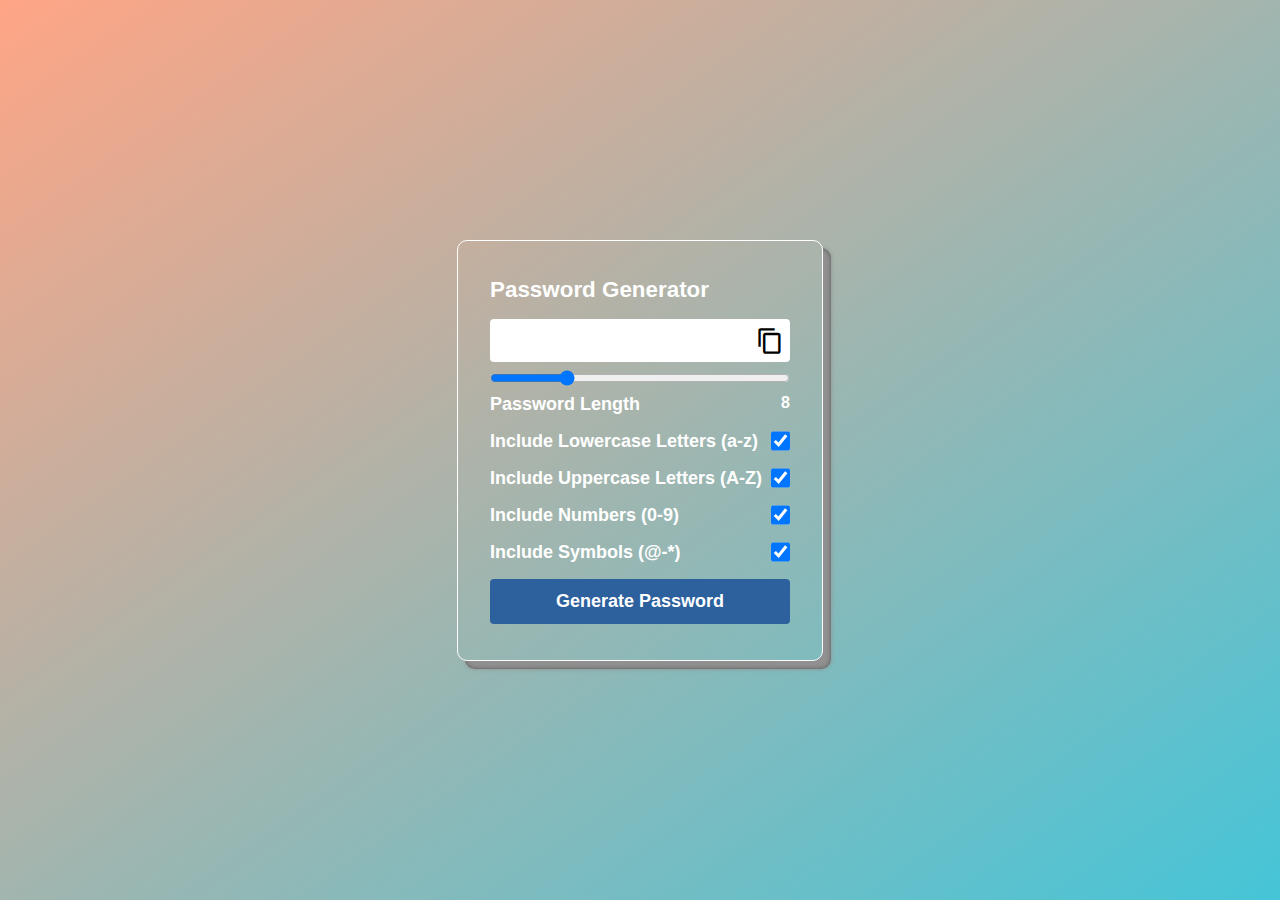
<file: simplified-password-generator/index.html>
<!DOCTYPE html>
<html lang="en">
  <head>
    <meta charset="UTF-8" />
    <meta http-equiv="X-UA-Compatible" content="IE=edge" />
    <meta name="viewport" content="width=device-width, initial-scale=1.0" />
    <link rel="stylesheet" href="style.css" />
    <link
      href="https://fonts.googleapis.com/icon?family=Material+Icons"
      rel="stylesheet"
    />

    <title>Password Generator | JavaScript Project</title>
  </head>
  <body>
    <div class="container">
      <h1>Password Generator</h1>

      <div class="inputBox">
        <input type="text" class="passBox" id="passBox" disabled />
        <span class="material-icons" id="copyIcon">content_copy</span>
      </div>

      <input type="range" min="1" max="30" value="8" id="inputSlider" />

      <div class="row">
        <p>Password Length</p>
        <span id="sliderValue"></span>
      </div>

      <div class="row">
        <label for="lowercase">Include Lowercase Letters (a-z)</label>
        <input type="checkbox" name="lowercase" id="lowercase" checked/>
      </div>

      <div class="row">
        <label for="uppercase">Include Uppercase Letters (A-Z)</label>
        <input type="checkbox" name="uppercase" id="uppercase" checked/>
      </div>

      <div class="row">
        <label for="numbers">Include Numbers (0-9)</label>
        <input type="checkbox" name="numbers" id="numbers" checked/>
      </div>

      <div class="row">
        <label for="symbols">Include Symbols (@-*)</label>
        <input type="checkbox" name="symbols" id="symbols" checked/>
      </div>

      <button type="button" class="genBtn" id="genBtn">
        Generate Password
      </button>
    </div>

    <script src="script.js"></script>
  </body>
</html>
</file>
<file: simplified-password-generator/style.css>
*{
    margin: 0;
    padding: 0;
    box-sizing: border-box;
    font-family: sans-serif;
}

body{
    max-width: 100vw;
    min-height: 100vh;
    display: flex;
    justify-content: center;
    align-items: center;
    background: linear-gradient(to right bottom, #ffa585, #45c5d8);
    color: #fff;
    font-weight: 600;
}

.container{
    border: 0.5px solid #fff;
    border-radius: 10px;
    padding: 28px 32px;
    display: flex;
    flex-direction: column;
    background: transparent;
    box-shadow: 8px 8px 4px #909090, 8px 8px 0px #575757;
}

.container h1{
    font-size: 1.4rem;
    margin-block: 8px;
}
.inputBox{
    position: relative;
}

.inputBox span{
    position: absolute;
    top: 16px;
    right: 6px;
    color: #000;
    font-size: 28px;
    cursor: pointer;
    z-index: 2;
}
.passBox{
    background-color: #fff;
    border: none;
    outline: none;
    padding: 10px;
    width: 300px;
    border-radius: 4px;
    font-size: 20px;
    margin-block: 8px;
    text-overflow: ellipsis;
}

.row{
    display: flex;
    margin-block: 8px;
}

.row p, .row label{
    flex-basis: 100%;
    font-size: 18px;
}

.row input[type="checkbox"]{
    width: 20px;
    height: 20px;
}

.genBtn{
    border: none;
    outline: none;
    background-color: #2c619e;
    padding: 12px 24px;
    color: #fff;
    font-size: 18px;
    margin-block: 8px;
    font-weight: 700;
    cursor: pointer;
    border-radius: 4px;
}

.genBtn:hover{
    background-color: #0066ff;
}
</file>
